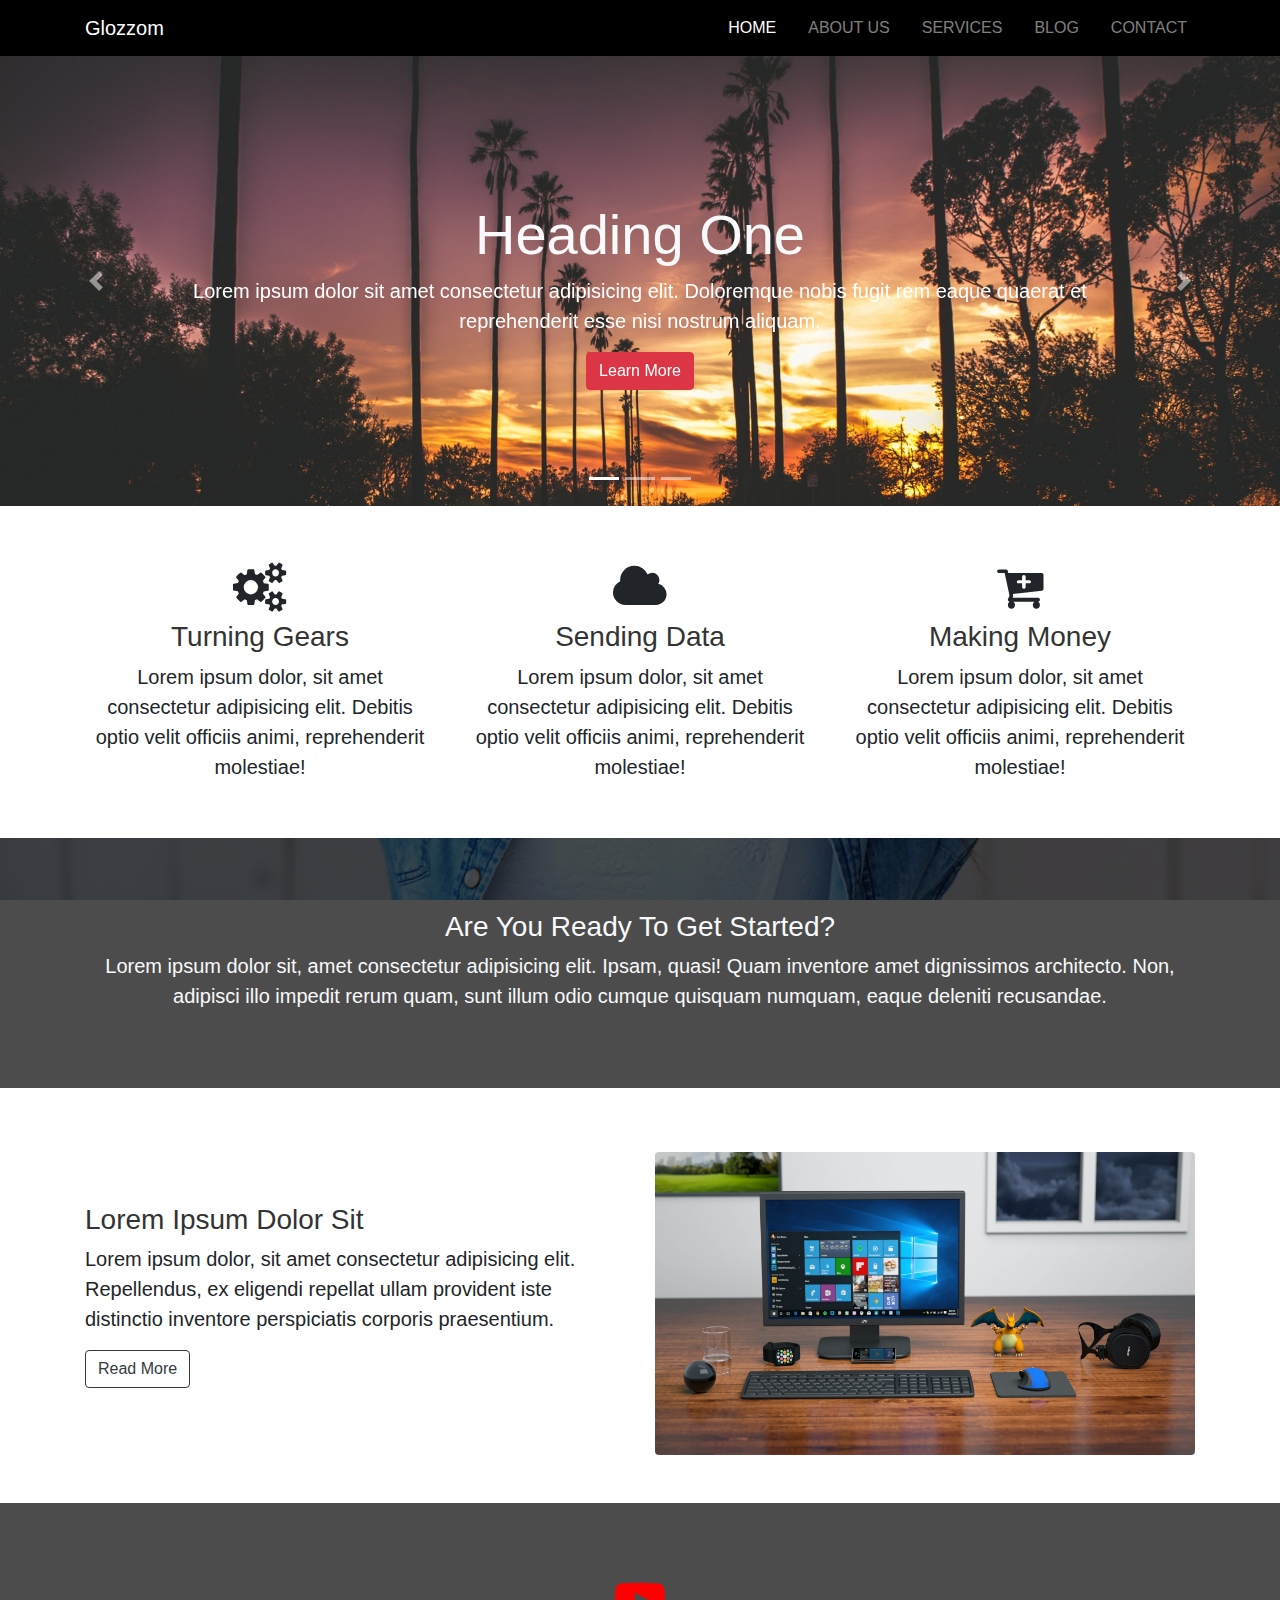
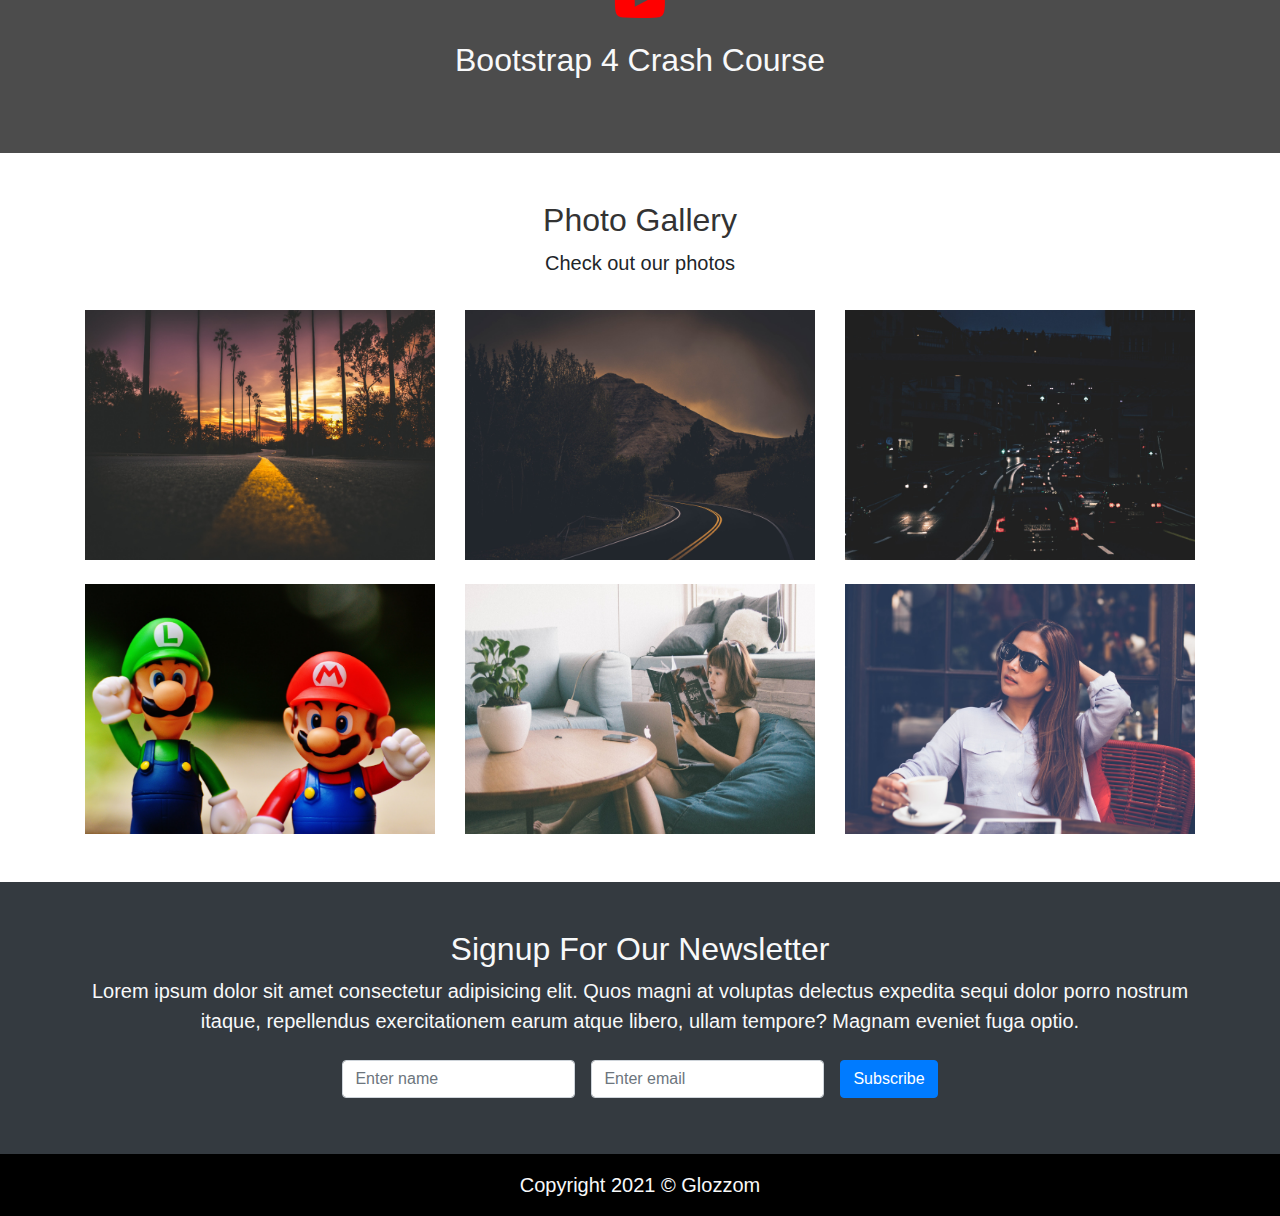
<file: index.html>
<!DOCTYPE html>
<html lang="en">
<head>
    <meta charset="UTF-8">
    <meta name="viewport" content="width=device-width, initial-scale=1.0">
    <link href="https://stackpath.bootstrapcdn.com/font-awesome/4.7.0/css/font-awesome.min.css" rel="stylesheet" integrity="sha384-wvfXpqpZZVQGK6TAh5PVlGOfQNHSoD2xbE+QkPxCAFlNEevoEH3Sl0sibVcOQVnN" crossorigin="anonymous">
    <link rel="stylesheet" href="style/uikit.min.css">
    <link rel="stylesheet" href="style/bootstrap.css">
    <link rel="stylesheet" href="style/fontawesome.min.css">
    <link rel="stylesheet" href="style/style.css">
    <link rel="shortcut icon" href="img/icon.png" type="image/x-icon">
    <title>Glozzom</title>
</head>
<body>
    <!-- Navigation -->
    <nav class="navbar navbar-dark navbar-expand-md" uk-sticky="top: 200; animation: uk-animation-slide-top; bottom: #sticky-on-scroll-up">
        <div class="container">
            <a href="index.html" class="navbar-brand">Glozzom</a>
            <button class="navbar-toggler navbar-toggler-right" data-toggle="collapse" data-target="#navbarNav">
                <span class="navbar-toggler-icon"></span>
            </button>
            <div id="navbarNav" class="collapse navbar-collapse">
                <ul class="navbar-nav ml-auto">
                    <li class="nav-item active">
                        <a class="nav-link" href="#index.html">Home</a>
                    </li>
                    <li class="nav-item">
                        <a class="nav-link" href="about.html">About Us</a>
                    </li>
                    <li class="nav-item">
                        <a class="nav-link" href="services.html">Services</a>
                    </li>
                    <li class="nav-item">
                        <a class="nav-link" href="blog.html">Blog</a>
                    </li>
                    <li class="nav-item">
                        <a class="nav-link" href="contact.html">Contact</a>
                    </li>
                </ul>
            </div>
        </div>
    </nav>
    <!-- Carousel slider -->
    <section id="showcase" class="bg-dark">
        <div id="myCarousel" class="carousel slide" data-ride="carousel">
            <ol class="carousel-indicators">
                <li data-slide-to="0" data-target="#myCarousel" class="active"></li>
                <li data-slide-to="1" data-target="#myCarousel"></li>
                <li data-slide-to="2" data-target="#myCarousel"></li>
            </ol>
            <div class="carousel-inner">
                <div class="carousel-item carousel-img-1 active">
                    <div class="container">
                        <div class="carousel-caption mb-3 pb-3 mb-sm-5 pb-sm-5">
                            <h2 class="display-4 text-light">Heading One</h2>
                            <p class="lead">Lorem ipsum dolor sit amet consectetur adipisicing elit. Doloremque nobis fugit rem eaque quaerat et reprehenderit esse nisi nostrum aliquam.</p>
                            <a href="" class="btn btn-danger">Learn More</a>
                        </div>
                    </div>
                </div>
                <div class="carousel-item carousel-img-2">
                    <div class="container">
                        <div class="carousel-caption mb-3 pb-3 mb-sm-5 pb-sm-5 text-right">
                            <h2 class="display-4 text-light">Heading Two</h2>
                            <p class="lead">Lorem ipsum dolor sit amet consectetur adipisicing elit. Doloremque nobis fugit rem eaque quaerat et reprehenderit esse nisi nostrum aliquam.</p>
                            <a href="" class="btn btn-warning">Learn More</a>
                        </div>
                    </div>
                </div>
                <div class="carousel-item carousel-img-3">
                    <div class="container">
                        <div class="carousel-caption mb-3 pb-3 mb-sm-5 pb-sm-5 text-left">
                            <h2 class="display-4 text-light">Heading Three</h2>
                            <p class="lead">Lorem ipsum dolor sit amet consectetur adipisicing elit. Doloremque nobis fugit rem eaque quaerat et reprehenderit esse nisi nostrum aliquam.</p>
                            <a href="" class="btn btn-info">Learn More</a>
                        </div>
                    </div>
                </div>
            </div>
            <a href="#myCarousel" class="carousel-control-prev" data-slide="prev">
                <span class="carousel-control-prev-icon"></span>
            </a>
            <a href="#myCarousel" class="carousel-control-next" data-slide="next">
                <span class="carousel-control-next-icon"></span>
            </a>
        </div>
    </section>
    <!-- Home - Icon -->
    <section id="homeicon" class="py-5 text-center">
        <div class="container">
            <div class="row">
                <div class="col-md-4 my-2">
                    <i class="fa fa-gears"></i>
                    <h3 class="my-2">Turning Gears</h3>
                    <p class="lead mb-0">Lorem ipsum dolor, sit amet consectetur adipisicing elit. Debitis optio velit officiis animi, reprehenderit molestiae!</p>
                </div>
                <div class="col-md-4 my-2">
                    <i class="fa fa-cloud"></i>
                    <h3 class="my-2">Sending Data</h3>
                    <p class="lead mb-0">Lorem ipsum dolor, sit amet consectetur adipisicing elit. Debitis optio velit officiis animi, reprehenderit molestiae!</p>
                </div>
                <div class="col-md-4 my-2">
                    <i class="fa fa-cart-plus"></i>
                    <h3 class="my-2">Making Money</h3>
                    <p class="lead mb-0">Lorem ipsum dolor, sit amet consectetur adipisicing elit. Debitis optio velit officiis animi, reprehenderit molestiae!</p>
                </div>
            </div>
        </div>
    </section>
    <!-- Home - Get Started -->
    <section id="getstarted" class="py-5 text-center text-light">
        <div class="dark-overlay">
            <div class="container">
                <div class="row">
                    <div class="col mt-5 pt-4">
                        <h3 class="text-light">Are You Ready To Get Started?</h3>
                        <p class="lead">Lorem ipsum dolor sit, amet consectetur adipisicing elit. Ipsam, quasi! Quam inventore amet dignissimos architecto. Non, adipisci illo impedit rerum quam, sunt illum odio cumque quisquam numquam, eaque deleniti recusandae.</p>
                    </div>
                </div>
            </div>
        </div>
    </section>
    <!--Home - Info section -->
    <section id="homeinfo" class="py-5">
        <div class="container">
            <div class="row">
                <div class="col-md-6 align-self-center mt-3 mt-md-0">
                    <h3>Lorem Ipsum Dolor Sit</h3>
                    <p class="lead">Lorem ipsum dolor, sit amet consectetur adipisicing elit. Repellendus, ex eligendi repellat ullam provident iste distinctio inventore perspiciatis corporis praesentium.</p>
                    <a href="#" class="btn btn-outline-dark">Read More</a>
                </div>
                <div class="col-md-6 mt-sm-3">
                    <img src="img/pc.jpeg" class="img-fluid rounded" alt="PC">
                </div>
            </div>
        </div>
    </section>
    <!-- Home - Video section -->
    <section id="home-video" class="text-center text-light">
        <div class="dark-overlay">
            <div class="container">
                <div class="row">
                    <div class="col mt-5 pt-4">
                        <div uk-lightbox>
                            <a href="https://youtu.be/aXRS-YzWyjw" class="text-light">
                                <i class="fa fa-youtube-play"></i>
                            </a>
                        </div>
                        <h2 class="mt-3 text-light">Bootstrap 4 Crash Course</h2>
                    </div>
                </div>
            </div>
        </div>
    </section>
    <!-- Photo Gallery -->
    <section id="gallery" class="py-5" uk-lightbox>
        <div class="container">
            <div class="row text-center mb-3">
                <div class="col">
                    <h2>Photo Gallery</h2>
                    <p class="lead">Check out our photos</p>
                </div>
            </div>
            <div class="row">
                <div class="col-md-4">
                    <div class="">
                        <a href="img/image1.jpeg">
                            <img src="img/image1.jpeg" alt="" class="img-fluid">
                        </a>
                    </div>
                </div>
                <div class="col-md-4">
                    <div>
                        <a href="img/image2.jpeg">
                            <img src="img/image2.jpeg" alt="" class="img-fluid">
                        </a>
                    </div>
                </div>
                <div class="col-md-4">
                    <div>
                        <a href="img/image3.jpeg">
                            <img src="img/image3.jpeg" alt="" class="img-fluid">
                        </a>
                    </div>
                </div>
            </div>
            <div class="row pt-0 pt-md-4">
                <div class="col-md-4">
                    <div class="">
                        <a href="img/image4.jpeg">
                            <img src="img/image4.jpeg" alt="" class="img-fluid">
                        </a>
                    </div>
                </div>
                <div class="col-md-4">
                    <div>
                        <a href="img/image5.jpeg">
                            <img src="img/image5.jpeg" alt="" class="img-fluid">
                        </a>
                    </div>
                </div>
                <div class="col-md-4">
                    <div>
                        <a href="img/image6.jpeg">
                            <img src="img/image6.jpeg" alt="" class="img-fluid">
                        </a>
                    </div>
                </div>
            </div>
        </div>
    </section>
    <!-- Newsletter -->
    <section id="newsletter" class="py-5 bg-dark text-light text-center">
        <div class="container">
            <div class="row">
                <div class="col">
                    <h2 class="text-light">Signup For Our Newsletter</h2>
                    <p class="lead">Lorem ipsum dolor sit amet consectetur adipisicing elit. Quos magni at voluptas delectus expedita sequi dolor porro nostrum itaque, repellendus exercitationem earum atque libero, ullam tempore? Magnam eveniet fuga optio.</p>
                    <form action="#" method="POST" class="form-inline justify-content-center">
                        <label for="name" class="sr-only">Name</label>
                        <input type="text" placeholder="Enter name" class="form-control m-2">
                        <label for="email" class="sr-only">Email</label>
                        <input type="email" placeholder="Enter email" class="form-control m-2">
                        <input type="submit" value="Subscribe" class="btn btn-primary m-2">
                    </form>
                </div>
            </div>
        </div>
    </section>
    <!-- Copyright -->
    <section id="copyright" class="text-center py-3 text-light">
        <div class="container">
            <div class="row">
                <div class="col">
                    <p class="lead mb-0">Copyright 2021 &copy; Glozzom</p>
                </div>
            </div>
        </div>
    </section>
    <!-- JS FILES -->
    <script src="js/jquery.slim.js"></script>
    <script src="js/popper.min.js"></script>
    <script src="js/bootstrap.min.js"></script>
    <script src="js/uikit.min.js"></script>
    <script src="js/uikit-icons.min.js"></script>
</body>
</html>
</file>
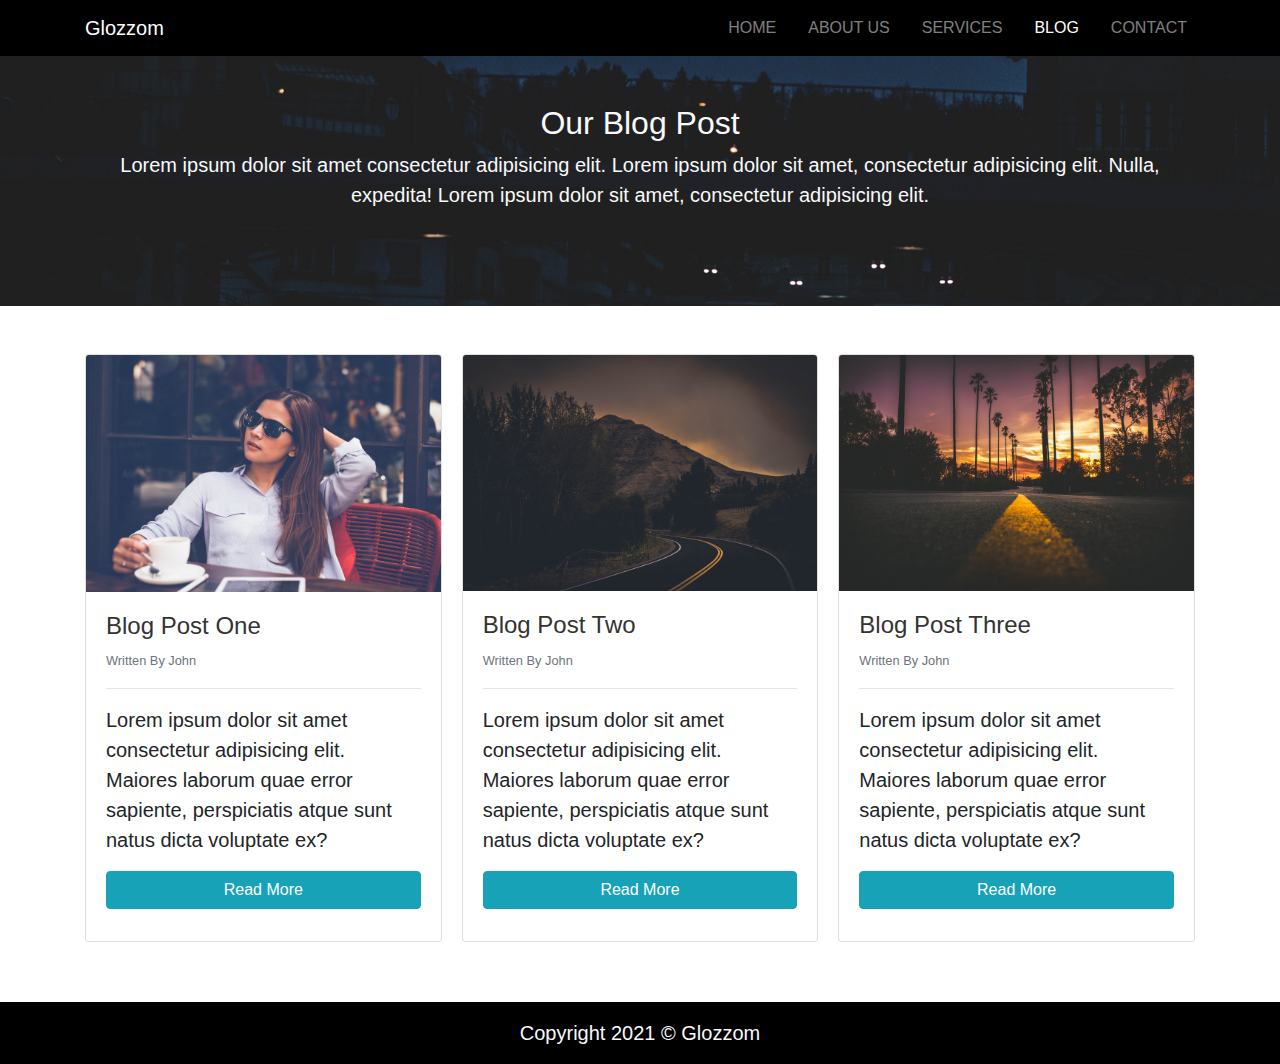
<file: blog.html>
<!DOCTYPE html>
<html lang="en">
<head>
    <meta charset="UTF-8">
    <meta name="viewport" content="width=device-width, initial-scale=1.0">
    <link href="https://stackpath.bootstrapcdn.com/font-awesome/4.7.0/css/font-awesome.min.css" rel="stylesheet" integrity="sha384-wvfXpqpZZVQGK6TAh5PVlGOfQNHSoD2xbE+QkPxCAFlNEevoEH3Sl0sibVcOQVnN" crossorigin="anonymous">
    <link rel="stylesheet" href="style/slick.css">
    <link rel="stylesheet" href="style/slick-theme.css">
    <link rel="stylesheet" href="style/uikit.min.css">
    <link rel="stylesheet" href="style/bootstrap.css">
    <link rel="stylesheet" href="style/fontawesome.min.css">
    <link rel="stylesheet" href="style/style.css">
    <link rel="shortcut icon" href="img/icon.png" type="image/x-icon">
    <title>Glozzom</title>
</head>
<body>
    <!-- Navigation -->
    <nav class="navbar navbar-dark navbar-expand-md" uk-sticky="top: 200; animation: uk-animation-slide-top; bottom: #sticky-on-scroll-up">
        <div class="container">
            <a href="index.html" class="navbar-brand">Glozzom</a>
            <button class="navbar-toggler navbar-toggler-right" data-toggle="collapse" data-target="#navbarNav">
                <span class="navbar-toggler-icon"></span>
            </button>
            <div id="navbarNav" class="collapse navbar-collapse">
                <ul class="navbar-nav ml-auto">
                    <li class="nav-item">
                        <a class="nav-link" href="index.html">Home</a>
                    </li>
                    <li class="nav-item">
                        <a class="nav-link" href="about.html">About Us</a>
                    </li>
                    <li class="nav-item">
                        <a class="nav-link" href="services.html">Services</a>
                    </li>
                    <li class="nav-item active">
                        <a class="nav-link" href="blog.html">Blog</a>
                    </li>
                    <li class="nav-item">
                        <a class="nav-link" href="contact.html">Contact</a>
                    </li>
                </ul>
            </div>
        </div>
    </nav>
    <!-- Blog page header -->
    <section id="blog-page-header" class="text-center text-light">
        <div class="container">
            <div class="row">
                <div class="col pt-5">
                    <h2 class="text-light">Our Blog Post</h2>
                    <p class="lead">Lorem ipsum dolor sit amet consectetur adipisicing elit. Lorem ipsum dolor sit amet, consectetur adipisicing elit. Nulla, expedita! Lorem ipsum dolor sit amet, consectetur adipisicing elit.</p>
                </div>
            </div>
        </div>
    </section>
    <!-- Blog section -->
    <section id="blog" class="py-5">
        <div class="container">
            <div class="row">
                <div class="col">
                    <div class="card-columns">
                        <div class="card">
                            <img src="img/image6.jpeg" class="img-fluid card-img-top" alt="">
                            <div class="card-body">
                                <div class="card-title">
                                    <h4>Blog Post One</h4>
                                    <small class="text-muted">Written By John</small>
                                    <hr>
                                    <p class="lead">Lorem ipsum dolor sit amet consectetur adipisicing elit. Maiores laborum quae error sapiente, perspiciatis atque sunt natus dicta voluptate ex?</p>
                                    <a href="#" class="btn btn-block btn-info">Read More</a>
                                </div>
                            </div>
                        </div>
                        <div class="card">
                            <img src="img/image2.jpeg" class="img-fluid card-img-top" alt="">
                            <div class="card-body">
                                <div class="card-title">
                                    <h4>Blog Post Two</h4>
                                    <small class="text-muted">Written By John</small>
                                    <hr>
                                    <p class="lead">Lorem ipsum dolor sit amet consectetur adipisicing elit. Maiores laborum quae error sapiente, perspiciatis atque sunt natus dicta voluptate ex?</p>
                                    <a href="#" class="btn btn-block btn-info">Read More</a>
                                </div>
                            </div>
                        </div>
                        <div class="card">
                            <img src="img/image1.jpeg" class="img-fluid card-img-top" alt="">
                            <div class="card-body">
                                <div class="card-title">
                                    <h4>Blog Post Three</h4>
                                    <small class="text-muted">Written By John</small>
                                    <hr>
                                    <p class="lead">Lorem ipsum dolor sit amet consectetur adipisicing elit. Maiores laborum quae error sapiente, perspiciatis atque sunt natus dicta voluptate ex?</p>
                                    <a href="#" class="btn btn-block btn-info">Read More</a>
                                </div>
                            </div>
                        </div>
                    </div>
                </div>
            </div>
        </div>
    </section>
    <!-- Copyright -->
    <section id="copyright" class="text-center py-3 text-light">
        <div class="container">
            <div class="row">
                <div class="col">
                    <p class="lead mb-0">Copyright 2021 &copy; Glozzom</p>
                </div>
            </div>
        </div>
    </section>
    <!-- JS FILES -->
    <script src="js/jquery.slim.js"></script>
    <script src="js/popper.min.js"></script>
    <script src="js/bootstrap.min.js"></script>
    <script src="js/uikit.min.js"></script>
    <script src="js/uikit-icons.min.js"></script>
    <script src="js/slick.min.js"></script>
    <script src="js/main.js"></script>
</body>
</html>
</file>
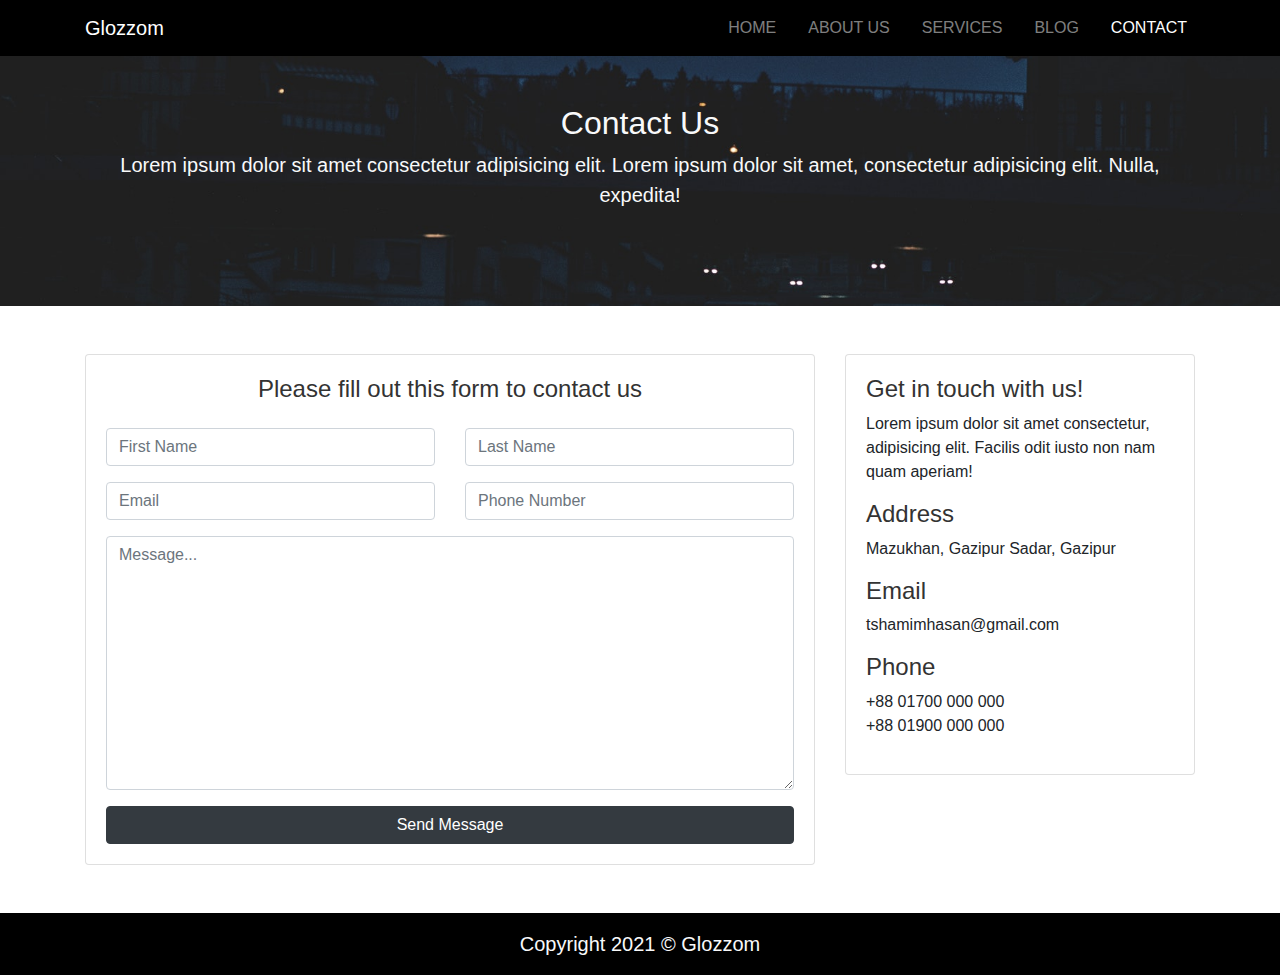
<file: contact.html>
<!DOCTYPE html>
<html lang="en">
<head>
    <meta charset="UTF-8">
    <meta name="viewport" content="width=device-width, initial-scale=1.0">
    <link href="https://stackpath.bootstrapcdn.com/font-awesome/4.7.0/css/font-awesome.min.css" rel="stylesheet" integrity="sha384-wvfXpqpZZVQGK6TAh5PVlGOfQNHSoD2xbE+QkPxCAFlNEevoEH3Sl0sibVcOQVnN" crossorigin="anonymous">
    <link rel="stylesheet" href="style/slick.css">
    <link rel="stylesheet" href="style/slick-theme.css">
    <link rel="stylesheet" href="style/uikit.min.css">
    <link rel="stylesheet" href="style/bootstrap.css">
    <link rel="stylesheet" href="style/fontawesome.min.css">
    <link rel="stylesheet" href="style/style.css">
    <link rel="shortcut icon" href="img/icon.png" type="image/x-icon">
    <title>Glozzom</title>
</head>
<body>
    <!-- Navigation -->
    <nav class="navbar navbar-dark navbar-expand-md" uk-sticky="top: 200; animation: uk-animation-slide-top; bottom: #sticky-on-scroll-up">
        <div class="container">
            <a href="index.html" class="navbar-brand">Glozzom</a>
            <button class="navbar-toggler navbar-toggler-right" data-toggle="collapse" data-target="#navbarNav">
                <span class="navbar-toggler-icon"></span>
            </button>
            <div id="navbarNav" class="collapse navbar-collapse">
                <ul class="navbar-nav ml-auto">
                    <li class="nav-item">
                        <a class="nav-link" href="index.html">Home</a>
                    </li>
                    <li class="nav-item">
                        <a class="nav-link" href="about.html">About Us</a>
                    </li>
                    <li class="nav-item">
                        <a class="nav-link" href="services.html">Services</a>
                    </li>
                    <li class="nav-item">
                        <a class="nav-link" href="blog.html">Blog</a>
                    </li>
                    <li class="nav-item active">
                        <a class="nav-link" href="contact.html">Contact</a>
                    </li>
                </ul>
            </div>
        </div>
    </nav>
    <!-- Contact page header -->
    <section id="contact-page-header" class="text-center text-light">
        <div class="container">
            <div class="row">
                <div class="col pt-5">
                    <h2 class="text-light">Contact Us</h2>
                    <p class="lead">Lorem ipsum dolor sit amet consectetur adipisicing elit. Lorem ipsum dolor sit amet, consectetur adipisicing elit. Nulla, expedita!</p>
                </div>
            </div>
        </div>
    </section>
    <!-- Contact section -->
    <section id="contact" class="py-5">
        <div class="container">
            <div class="row">
                <div class="col-md-8">
                    <div class="card">
                        <div class="card-body">
                            <h4 class="text-center">Please fill out this form to contact us</h4>
                            <div class="row mt-4">
                                <div class="col-md-6">
                                    <div class="form-group">
                                        <input type="text" placeholder="First Name" class="form-control">
                                    </div>
                                </div>
                                <div class="col-md-6">
                                    <div class="form-group">
                                        <input type="text" placeholder="Last Name" class="form-control">
                                    </div>
                                </div>
                                <div class="col-md-6">
                                    <div class="form-group">
                                        <input type="email" placeholder="Email" class="form-control">
                                    </div>
                                </div>
                                <div class="col-md-6">
                                    <div class="form-group">
                                        <input type="number" placeholder="Phone Number" class="form-control">
                                    </div>
                                </div>
                                <div class="col-md-12">
                                    <div class="form-group">
                                        <textarea cols="30" rows="10" class="form-control" placeholder="Message..."></textarea>
                                    </div>
                                </div>
                                <div class="col-md-12">
                                    <input type="submit" class="btn btn-block btn-dark" value="Send Message">
                                </div>
                            </div>
                        </div>
                    </div>
                </div>
                <div class="col-md-4 mt-sm-4 mt-md-0"> 
                    <div class="card">
                        <div class="card-body">
                            <h4>Get in touch with us!</h4>
                            <p>Lorem ipsum dolor sit amet consectetur, adipisicing elit. Facilis odit iusto non nam quam aperiam!</p>
                            <h4>Address</h4>
                            <p>Mazukhan, Gazipur Sadar, Gazipur</p>
                            <h4>Email</h4>
                            <p>tshamimhasan@gmail.com</p>
                            <h4>Phone</h4>
                            <p class="mb-0">+88 01700 000 000 </p>
                            <p>+88 01900 000 000</p>
                        </div>
                    </div>
                </div>
            </div>
        </div>
    </section>
    <!-- Copyright -->
    <section id="copyright" class="text-center py-3 text-light">
        <div class="container">
            <div class="row">
                <div class="col">
                    <p class="lead mb-0">Copyright 2021 &copy; Glozzom</p>
                </div>
            </div>
        </div>
    </section>
    <!-- JS FILES -->
    <script src="js/jquery.slim.js"></script>
    <script src="js/popper.min.js"></script>
    <script src="js/bootstrap.min.js"></script>
    <script src="js/uikit.min.js"></script>
    <script src="js/uikit-icons.min.js"></script>
    <script src="js/slick.min.js"></script>
    <script src="js/main.js"></script>
</body>
</html>
</file>
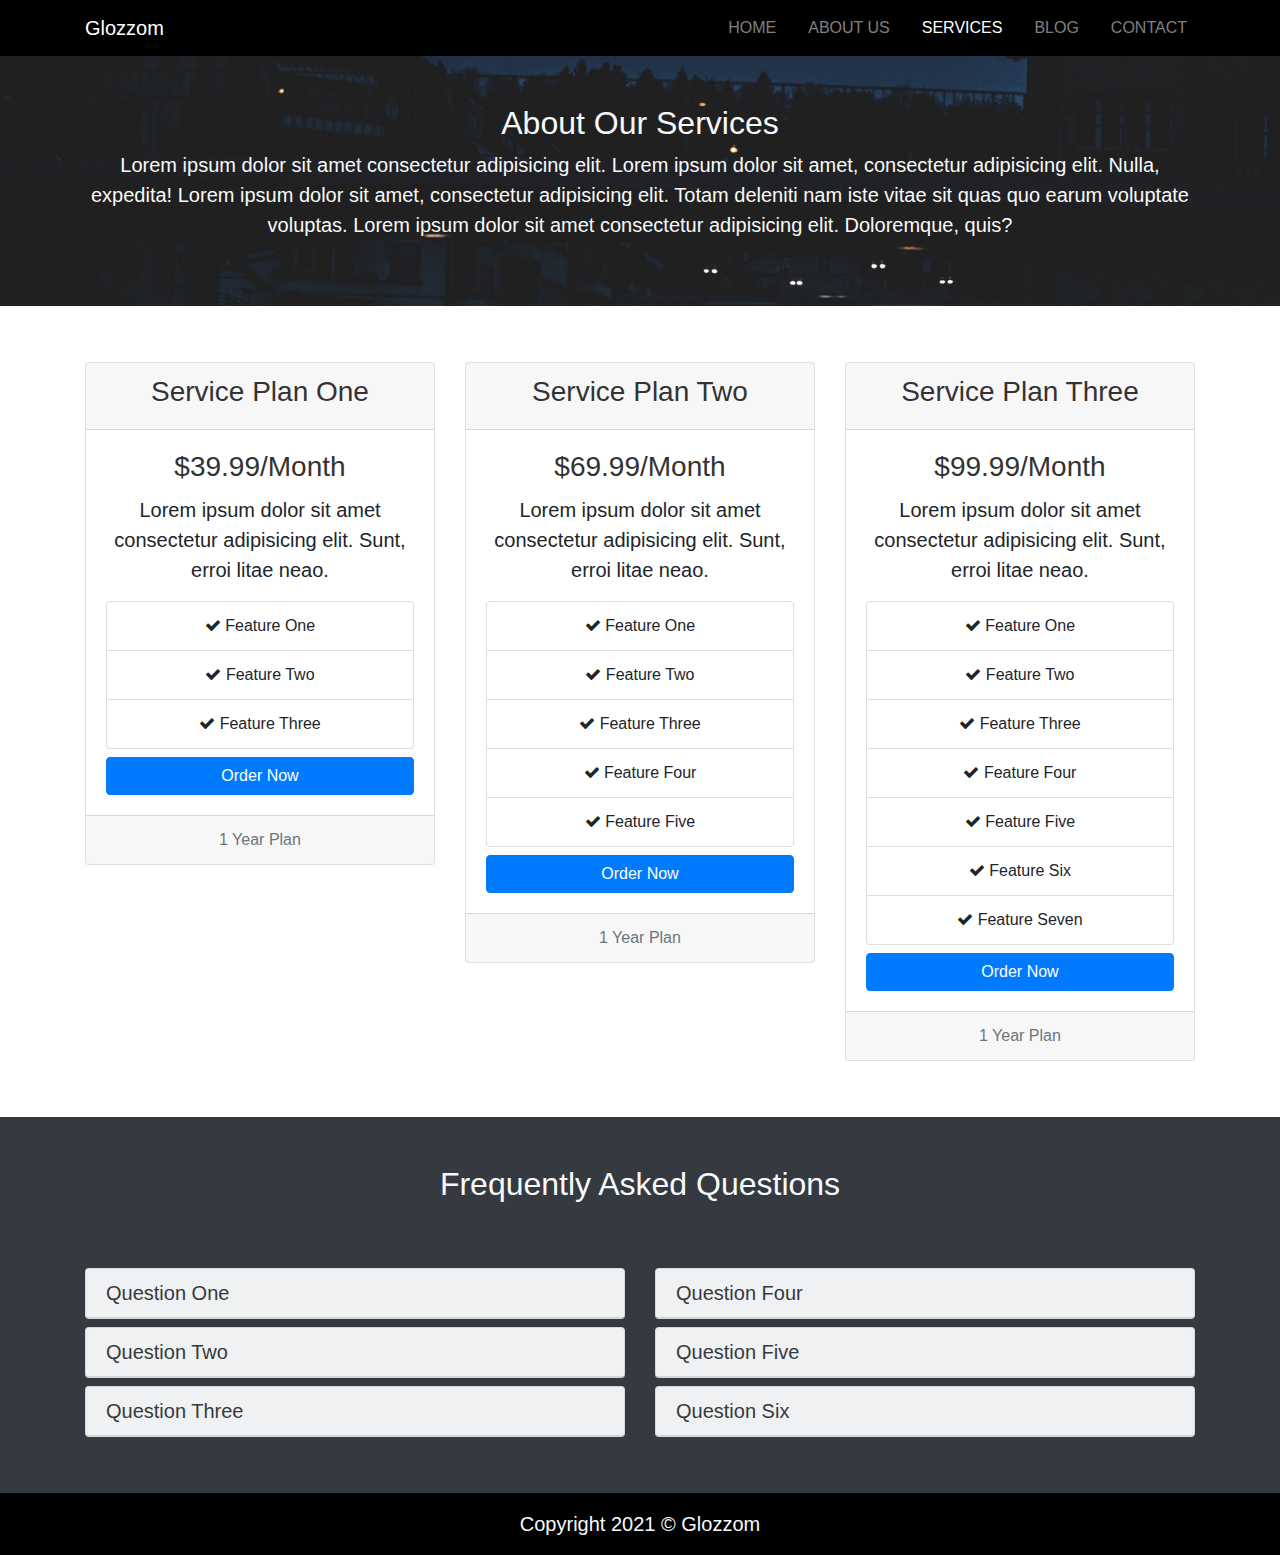
<file: services.html>
<!DOCTYPE html>
<html lang="en">
<head>
    <meta charset="UTF-8">
    <meta name="viewport" content="width=device-width, initial-scale=1.0">
    <link href="https://stackpath.bootstrapcdn.com/font-awesome/4.7.0/css/font-awesome.min.css" rel="stylesheet" integrity="sha384-wvfXpqpZZVQGK6TAh5PVlGOfQNHSoD2xbE+QkPxCAFlNEevoEH3Sl0sibVcOQVnN" crossorigin="anonymous">
    <link rel="stylesheet" href="style/slick.css">
    <link rel="stylesheet" href="style/slick-theme.css">
    <link rel="stylesheet" href="style/uikit.min.css">
    <link rel="stylesheet" href="style/bootstrap.css">
    <link rel="stylesheet" href="style/fontawesome.min.css">
    <link rel="stylesheet" href="style/style.css">
    <link rel="shortcut icon" href="img/icon.png" type="image/x-icon">
    <title>Glozzom</title>
</head>
<body>
    <!-- Navigation -->
    <nav class="navbar navbar-dark navbar-expand-md" uk-sticky="top: 200; animation: uk-animation-slide-top; bottom: #sticky-on-scroll-up">
        <div class="container">
            <a href="index.html" class="navbar-brand">Glozzom</a>
            <button class="navbar-toggler navbar-toggler-right" data-toggle="collapse" data-target="#navbarNav">
                <span class="navbar-toggler-icon"></span>
            </button>
            <div id="navbarNav" class="collapse navbar-collapse">
                <ul class="navbar-nav ml-auto">
                    <li class="nav-item">
                        <a class="nav-link" href="index.html">Home</a>
                    </li>
                    <li class="nav-item">
                        <a class="nav-link" href="about.html">About Us</a>
                    </li>
                    <li class="nav-item active">
                        <a class="nav-link" href="services.html">Services</a>
                    </li>
                    <li class="nav-item">
                        <a class="nav-link" href="blog.html">Blog</a>
                    </li>
                    <li class="nav-item">
                        <a class="nav-link" href="contact.html">Contact</a>
                    </li>
                </ul>
            </div>
        </div>
    </nav>
    <!-- Services page header -->
    <section id="services-page-header" class="text-center text-light">
        <div class="container">
            <div class="row">
                <div class="col pt-5">
                    <h2 class="text-light">About Our Services</h2>
                    <p class="lead">Lorem ipsum dolor sit amet consectetur adipisicing elit. Lorem ipsum dolor sit amet, consectetur adipisicing elit. Nulla, expedita! Lorem ipsum dolor sit amet, consectetur adipisicing elit. Totam deleniti nam iste vitae sit quas quo earum voluptate voluptas. Lorem ipsum dolor sit amet consectetur adipisicing elit. Doloremque, quis?</p>
                </div>
            </div>
        </div>
    </section>
    <!-- Price table -->
    <section id="price-table" class="py-5">
        <div class="container">
            <div class="row">
                <div class="col-md-4 my-2">
                    <div class="card text-center">
                        <div class="card-header">
                            <h3>Service Plan One</h3>
                        </div>
                        <div class="card-body">
                            <div class="card-title">
                                <h3>$39.99/Month</h3>
                            </div>
                            <div class="card-text lead mb-3">Lorem ipsum dolor sit amet consectetur adipisicing elit. Sunt, erroi litae neao.</div>
                            <ul class="list-group">
                                <li class="list-group-item">
                                    <i class="fa fa-check"></i> Feature One
                                </li>
                                <li class="list-group-item">
                                    <i class="fa fa-check"></i> Feature Two
                                </li>
                                <li class="list-group-item">
                                    <i class="fa fa-check"></i> Feature Three
                                </li>
                            </ul>
                            <a href="#" class="btn btn-block btn-primary mt-2">Order Now</a>
                        </div>
                        <div class="card-footer">
                            <p class="text-muted mb-0">1 Year Plan</p>
                        </div>
                    </div>
                </div>
                <div class="col-md-4 my-2">
                    <div class="card text-center">
                        <div class="card-header">
                            <h3>Service Plan Two</h3>
                        </div>
                        <div class="card-body">
                            <div class="card-title">
                                <h3>$69.99/Month</h3>
                            </div>
                            <div class="card-text lead mb-3">Lorem ipsum dolor sit amet consectetur adipisicing elit. Sunt, erroi litae neao.</div>
                            <ul class="list-group">
                                <li class="list-group-item">
                                    <i class="fa fa-check"></i> Feature One
                                </li>
                                <li class="list-group-item">
                                    <i class="fa fa-check"></i> Feature Two
                                </li>
                                <li class="list-group-item">
                                    <i class="fa fa-check"></i> Feature Three
                                </li>
                                <li class="list-group-item">
                                    <i class="fa fa-check"></i> Feature Four
                                </li>
                                <li class="list-group-item">
                                    <i class="fa fa-check"></i> Feature Five
                                </li>
                            </ul>
                            <a href="#" class="btn btn-block btn-primary mt-2">Order Now</a>
                        </div>
                        <div class="card-footer">
                            <p class="text-muted mb-0">1 Year Plan</p>
                        </div>
                    </div>
                </div>
                <div class="col-md-4 my-2">
                    <div class="card text-center">
                        <div class="card-header">
                            <h3>Service Plan Three</h3>
                        </div>
                        <div class="card-body">
                            <div class="card-title">
                                <h3>$99.99/Month</h3>
                            </div>
                            <div class="card-text lead mb-3">Lorem ipsum dolor sit amet consectetur adipisicing elit. Sunt, erroi litae neao.</div>
                            <ul class="list-group">
                                <li class="list-group-item">
                                    <i class="fa fa-check"></i> Feature One
                                </li>
                                <li class="list-group-item">
                                    <i class="fa fa-check"></i> Feature Two
                                </li>
                                <li class="list-group-item">
                                    <i class="fa fa-check"></i> Feature Three
                                </li>
                                <li class="list-group-item">
                                    <i class="fa fa-check"></i> Feature Four
                                </li>
                                <li class="list-group-item">
                                    <i class="fa fa-check"></i> Feature Five
                                </li>
                                <li class="list-group-item">
                                    <i class="fa fa-check"></i> Feature Six
                                </li>
                                <li class="list-group-item">
                                    <i class="fa fa-check"></i> Feature Seven
                                </li>
                            </ul>
                            <a href="" class="btn btn-block btn-primary mt-2">Order Now</a>
                        </div>
                        <div class="card-footer">
                            <p class="text-muted mb-0">1 Year Plan</p>
                        </div>
                    </div>
                </div>
            </div>
        </div>
    </section>
    <!-- FAQ section -->
    <section id="faq-accordion" class="py-5 bg-dark">
        <div class="container">
            <div class="row text-center">
                <div class="col">
                    <h2 class="text-light">Frequently Asked Questions</h2>
                </div>
            </div>
            <div class="row mt-5">
                <div class="col-md-6">
                    <div class="card bg-light text-dark my-2">
                        <div class="card-header" id="headingOne">
                            <h5 class="mb-0">
                                <a class="text-dark" href="#collapseOne" data-toggle="collapse">Question One</a>
                            </h5>
                        </div>
                        <div id="collapseOne" class="collapse p-3" data-parent="#faq-accordion">
                            <p class="lead mb-0">Lorem ipsum dolor, sit amet consectetur adipisicing elit. Ipsum explicabo voluptate aperiam ab libero accusantium?</p>
                        </div>
                    </div>
                    <div class="card bg-light text-dark my-2">
                        <div class="card-header" id="headingTwo">
                            <h5 class="mb-0">
                                <a class="text-dark" href="#collapseTwo" data-toggle="collapse">Question Two</a>
                            </h5>
                        </div>
                        <div id="collapseTwo" class="collapse p-3" data-parent="#faq-accordion">
                            <p class="lead mb-0">Lorem ipsum dolor, sit amet consectetur adipisicing elit. Ipsum explicabo voluptate aperiam ab libero accusantium?</p>
                        </div>
                    </div>
                    <div class="card bg-light text-dark my-2">
                        <div class="card-header" id="headingThree">
                            <h5 class="mb-0">
                                <a class="text-dark" href="#collapseThree" data-toggle="collapse">Question Three</a>
                            </h5>
                        </div>
                        <div id="collapseThree" class="collapse p-3" data-parent="#faq-accordion">
                            <p class="lead mb-0">Lorem ipsum dolor, sit amet consectetur adipisicing elit. Ipsum explicabo voluptate aperiam ab libero accusantium?</p>
                        </div>
                    </div>
                </div>
                <div class="col-md-6">
                    <div class="card bg-light text-dark my-2">
                        <div class="card-header" id="headingFour">
                            <h5 class="mb-0">
                                <a class="text-dark" href="#collapseFour" data-toggle="collapse">Question Four</a>
                            </h5>
                        </div>
                        <div id="collapseFour" class="collapse p-3" data-parent="#faq-accordion">
                            <p class="lead mb-0">Lorem ipsum dolor, sit amet consectetur adipisicing elit. Ipsum explicabo voluptate aperiam ab libero accusantium?</p>
                        </div>
                    </div>
                    <div class="card bg-light text-dark my-2">
                        <div class="card-header" id="headingFive">
                            <h5 class="mb-0">
                                <a class="text-dark" href="#collapseFive" data-toggle="collapse">Question Five</a>
                            </h5>
                        </div>
                        <div id="collapseFive" class="collapse p-3" data-parent="#faq-accordion">
                            <p class="lead mb-0">Lorem ipsum dolor, sit amet consectetur adipisicing elit. Ipsum explicabo voluptate aperiam ab libero accusantium?</p>
                        </div>
                    </div>
                    <div class="card bg-light text-dark my-2">
                        <div class="card-header" id="headingSix">
                            <h5 class="mb-0">
                                <a class="text-dark" href="#collapseSix" data-toggle="collapse">Question Six</a>
                            </h5>
                        </div>
                        <div id="collapseSix" class="collapse p-3" data-parent="#faq-accordion">
                            <p class="lead mb-0">Lorem ipsum dolor, sit amet consectetur adipisicing elit. Ipsum explicabo voluptate aperiam ab libero accusantium?</p>
                        </div>
                    </div>
                </div>
            </div>
        </div>
    </section>
    <!-- Copyright -->
    <section id="copyright" class="text-center py-3 text-light">
        <div class="container">
            <div class="row">
                <div class="col">
                    <p class="lead mb-0">Copyright 2021 &copy; Glozzom</p>
                </div>
            </div>
        </div>
    </section>
    <!-- JS FILES -->
    <script src="js/jquery.slim.js"></script>
    <script src="js/popper.min.js"></script>
    <script src="js/bootstrap.min.js"></script>
    <script src="js/uikit.min.js"></script>
    <script src="js/uikit-icons.min.js"></script>
    <script src="js/slick.min.js"></script>
    <script src="js/main.js"></script>
</body>
</html>
</file>
<file: style/style.css>
.navbar {
  background: #000;
}

.navbar .nav-item {
  padding-left: 1em;
}

.navbar .nav-item .nav-link {
  text-transform: uppercase;
}

.carousel-item {
  height: 450px;
}

.carousel-img-1 {
  background: url("../img/image1.jpeg");
  background-size: cover;
}

.carousel-img-2 {
  background: url("../img/image2.jpeg");
  background-size: cover;
}

.carousel-img-3 {
  background: url("../img/image3.jpeg");
  background-size: cover;
}

#homeicon .fa {
  font-size: 50px;
}

#getstarted {
  position: relative;
  background: url("../img/bg1.jpeg");
  background-size: cover;
  background-attachment: fixed;
  background-repeat: no-repeat;
  min-height: 250px;
}

#getstarted .dark-overlay {
  background: rgba(0, 0, 0, 0.7);
  position: absolute;
  top: 0;
  left: 0;
  width: 100%;
  height: 100%;
}

#home-video {
  position: relative;
  background: url("../img/people.jpeg");
  background-size: cover;
  background-attachment: fixed;
  background-repeat: no-repeat;
  min-height: 250px;
}

#home-video .dark-overlay {
  background: rgba(0, 0, 0, 0.7);
  position: absolute;
  top: 0;
  left: 0;
  width: 100%;
  height: 100%;
}

#home-video .fa {
  font-size: 50px;
  color: #ff0000;
}

#gallery img {
  min-height: 250px;
}

#copyright {
  background: #000;
}

#about-page-header {
  background: url("../img/image1.jpeg");
  background-size: cover;
  height: 200px;
  background-attachment: fixed;
}

#about-info img {
  width: 350px;
  height: 350px;
}

#icon-boxes .fa {
  font-size: 50px;
  margin-bottom: 20px;
}

#testimonial .slick-prev:before,
#testimonial .slick-next:before {
  color: #000;
}

#services-page-header {
  background: url("../img/image3.jpeg");
  background-size: cover;
  height: 250px;
  background-attachment: fixed;
}

#blog-page-header {
  background: url("../img/image3.jpeg");
  background-size: cover;
  height: 250px;
  background-attachment: fixed;
}

#contact-page-header {
  background: url("../img/image3.jpeg");
  background-size: cover;
  height: 250px;
  background-attachment: fixed;
}

@media (max-width: 991px) {
  #services-page-header p {
    font-size: 17px;
  }
}

@media (max-width: 767px) {
  .nav-item {
    padding: 0 !important;
  }
  #getstarted {
    min-height: 300px;
  }
  #services-page-header p {
    font-size: 15px;
  }
}

@media (max-width: 480px) {
  .carousel h2 {
    font-size: 2.5rem;
  }
  #getstarted {
    min-height: 400px;
  }
  #services-page-header p {
    font-size: 12.5px;
  }
  #services-page-header h2 {
    font-size: 1.5rem;
  }
  #blog-page-header p {
    font-size: 13px;
  }
  #blog-page-header h2 {
    font-size: 1.5rem;
  }
  #contact-page-header p {
    font-size: 15px;
  }
  #contact-page-header h2 {
    font-size: 1.5rem;
  }
}
/*# sourceMappingURL=style.css.map */
</file>
